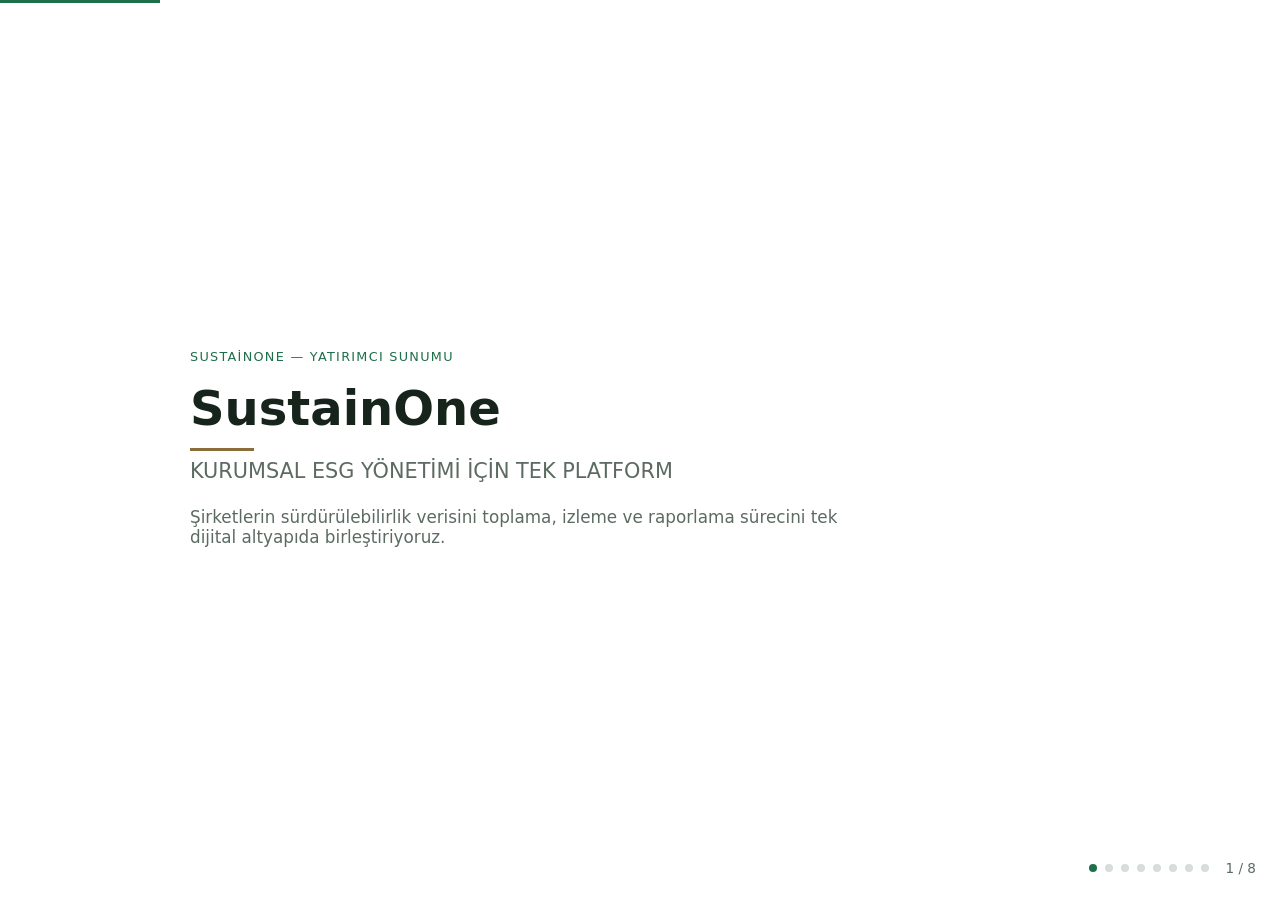
<file: index.html>
<!doctype html>
<html lang="tr">
<head>
  <meta charset="UTF-8" />
  <meta name="viewport" content="width=device-width, initial-scale=1" />
  <meta name="theme-color" content="#ffffff" />
  <title>SustainOne — Yatırımcı Sunumu</title>
  <link rel="stylesheet" href="acik-kurumsal/style.css" />
</head>
<body>
  <div id="progress-bar"></div>
  <main id="deck"></main>
  <div id="chrome">
    <nav id="nav-dots" aria-label="Slayt navigasyonu"></nav>
    <div id="slide-counter"></div>
  </div>
  <script type="module" src="acik-kurumsal/script.js"></script>
</body>
</html>
</file>
<file: acik-kurumsal/style.css>
:root {
  --bg: #ffffff;
  --bg-alt: #f5f7f5;
  --accent: #1f6f4a;
  --accent-2: #8a6d3b;
  --text: #16241c;
  --text-dim: #5c6b62;
  --sans: 'Segoe UI', ui-sans-serif, system-ui, sans-serif;
}
* { box-sizing: border-box; }
html, body { margin: 0; height: 100%; background: var(--bg); color: var(--text); font-family: var(--sans); overflow: hidden; }
#deck { position: relative; height: 100vh; }
.slide {
  position: absolute; inset: 0;
  display: flex; align-items: center; justify-content: center;
  padding: 6vw 10vw;
  opacity: 0; pointer-events: none;
  transform: translateX(40px);
}
.slide.is-active {
  opacity: 1; pointer-events: auto;
  transform: translateX(0);
  transition: opacity 0.5s ease, transform 0.5s cubic-bezier(.2,.8,.2,1);
}
.slide.is-leaving { opacity: 0; transform: translateX(-40px); transition: opacity 0.4s ease, transform 0.4s ease; }
[data-direction="prev"] .slide.is-active { transform: translateX(0); }
.slide-inner { max-width: 900px; width: 100%; }
.eyebrow { text-transform: uppercase; font-size: 0.8rem; letter-spacing: 0.1em; color: var(--accent); margin-bottom: 1rem; }
h1 { font-size: clamp(1.8rem, 4vw, 3rem); line-height: 1.2; margin: 0 0 0.5rem; position: relative; display: inline-block; }
h1::after { content: ''; display: block; width: 64px; height: 3px; background: var(--accent-2); margin-top: 0.6rem; animation: underline-grow 0.6s ease 0.2s both; }
@keyframes underline-grow { from { width: 0; } to { width: 64px; } }
h2 { font-size: clamp(1rem, 1.8vw, 1.3rem); color: var(--text-dim); font-weight: 500; margin: 0 0 1.5rem; }
.body, .intro { color: var(--text-dim); font-size: 1.05rem; max-width: 62ch; }
.timeline, .steps { list-style: none; padding: 0; margin: 2rem 0 0; display: grid; grid-template-columns: repeat(2, 1fr); gap: 1.5rem; }
.timeline li, .steps li { border-top: 3px solid var(--accent); padding-top: 0.75rem; }
.date, .n { color: var(--accent); font-weight: 600; }
.cards { display: grid; grid-template-columns: repeat(auto-fit, minmax(220px, 1fr)); gap: 1.25rem; margin-top: 2rem; }
.card { background: var(--bg-alt); border-radius: 10px; padding: 1.25rem; border: 1px solid #e5e9e6; }
.card h3 { margin: 0 0 0.5rem; color: var(--accent); }
.card p { margin: 0; color: var(--text-dim); font-size: 0.95rem; }
.summary .card h3 { font-size: 1.6rem; }
.footer { margin-top: 2rem; color: var(--text-dim); font-style: italic; }
.detail-toggle { margin-top: 1.5rem; background: var(--accent); border: none; color: #fff; padding: 0.6rem 1.2rem; border-radius: 6px; cursor: pointer; }
.detail-panel { max-height: 0; overflow: hidden; transition: max-height 0.4s ease; }
.detail-panel.is-open { max-height: 60vh; overflow-y: auto; margin-top: 1rem; }
table { width: 100%; border-collapse: collapse; font-size: 0.85rem; }
th, td { text-align: left; padding: 0.4rem 0.6rem; border-bottom: 1px solid #e5e9e6; }
th { color: var(--accent); }
#progress-bar { position: fixed; top: 0; left: 0; height: 3px; background: var(--accent); z-index: 3; transition: width 0.4s ease; }
#chrome { position: fixed; bottom: 1.5rem; right: 1.5rem; z-index: 3; display: flex; align-items: center; gap: 1rem; }
#slide-counter { color: var(--text-dim); font-size: 0.85rem; }
#nav-dots { display: flex; gap: 0.5rem; }
.dot { width: 8px; height: 8px; border-radius: 50%; border: none; background: #d7ddd9; cursor: pointer; padding: 0; }
.dot.is-active { background: var(--accent); }
@media (max-width: 720px) {
  .timeline, .steps { grid-template-columns: 1fr; }
}
</file>
